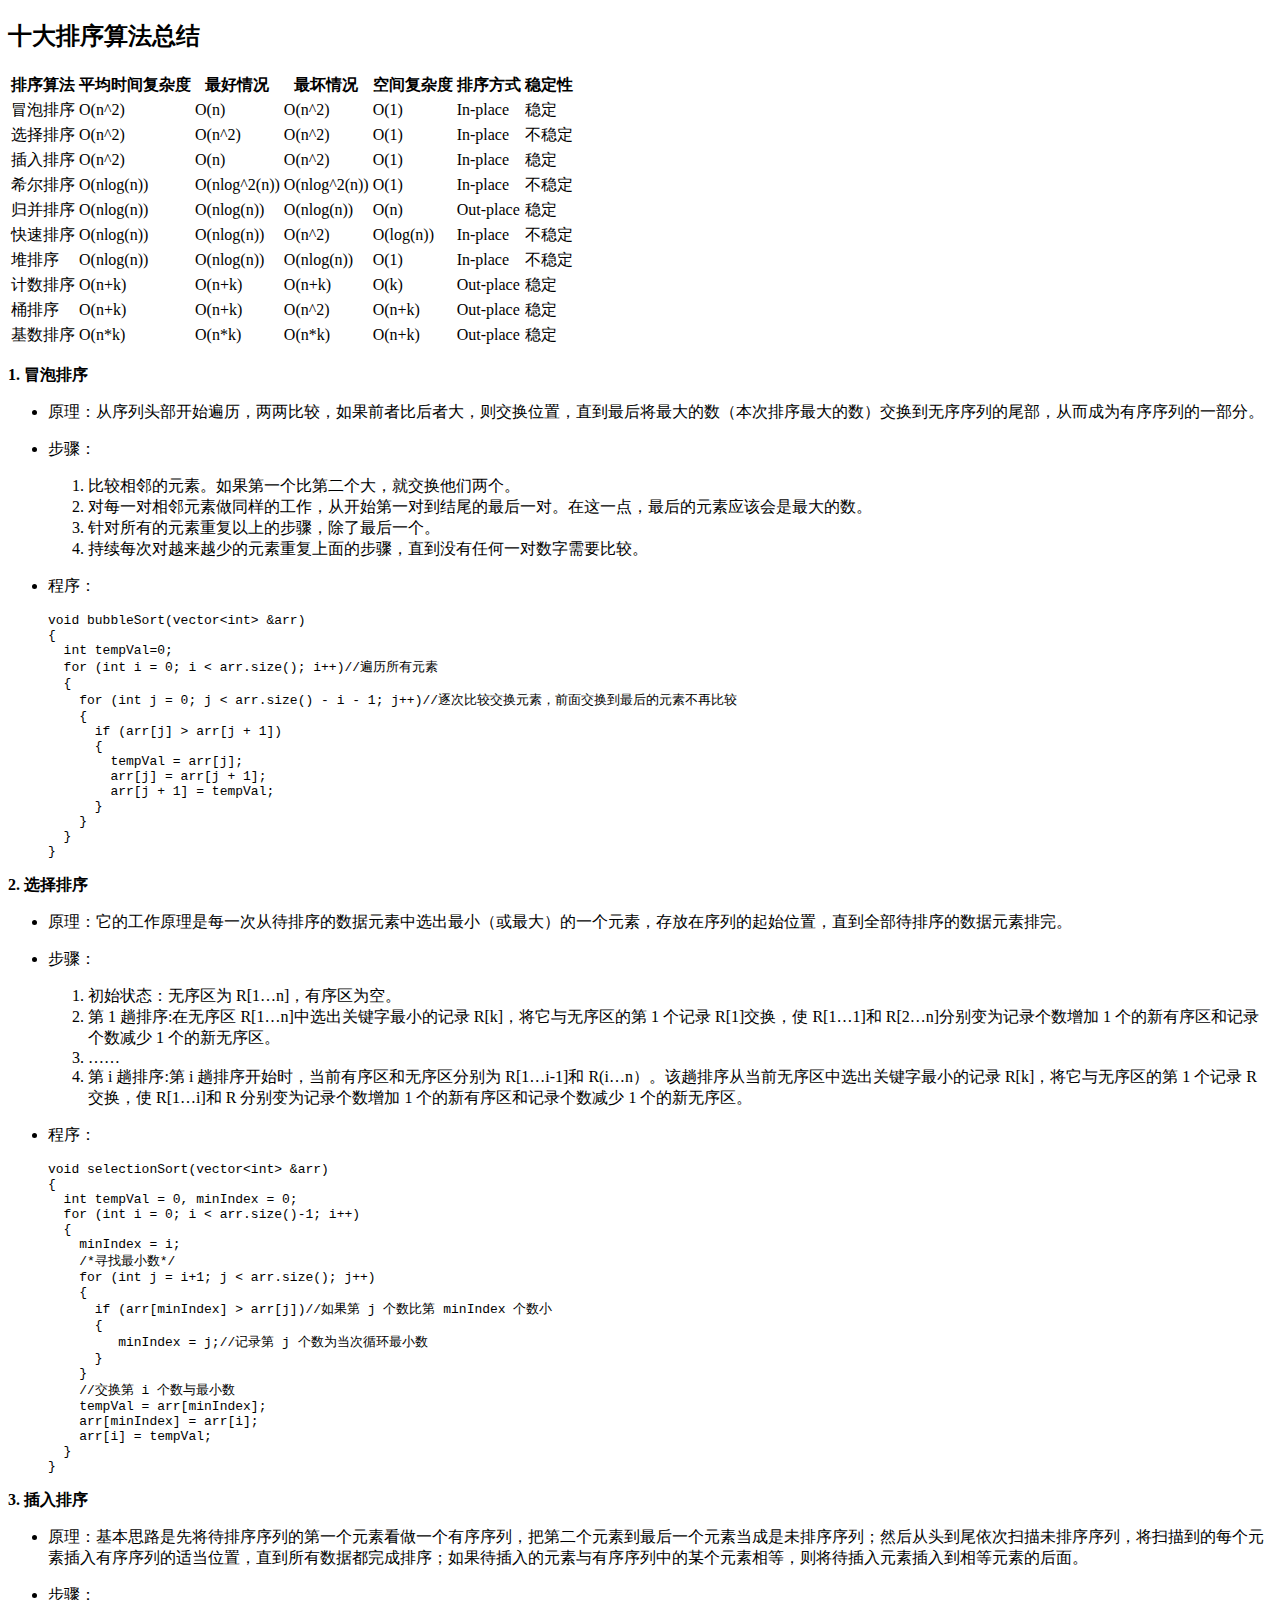
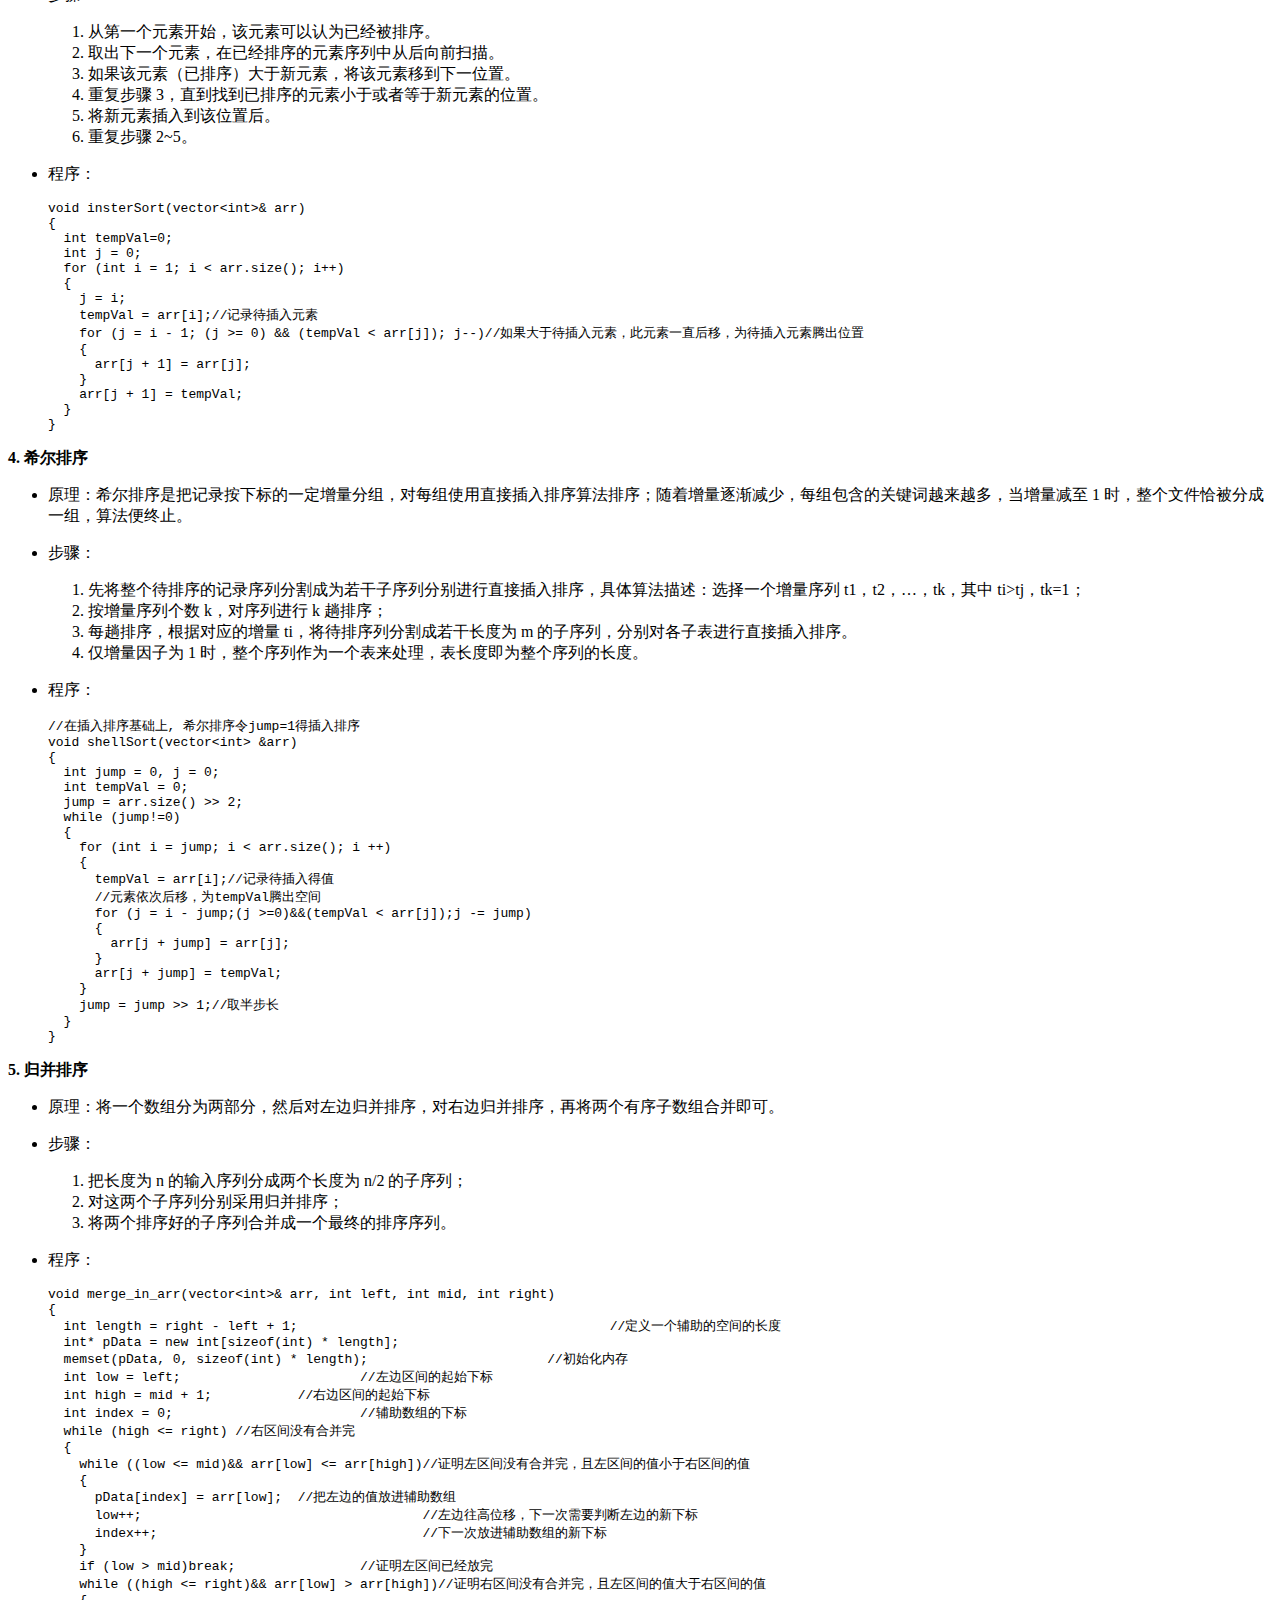
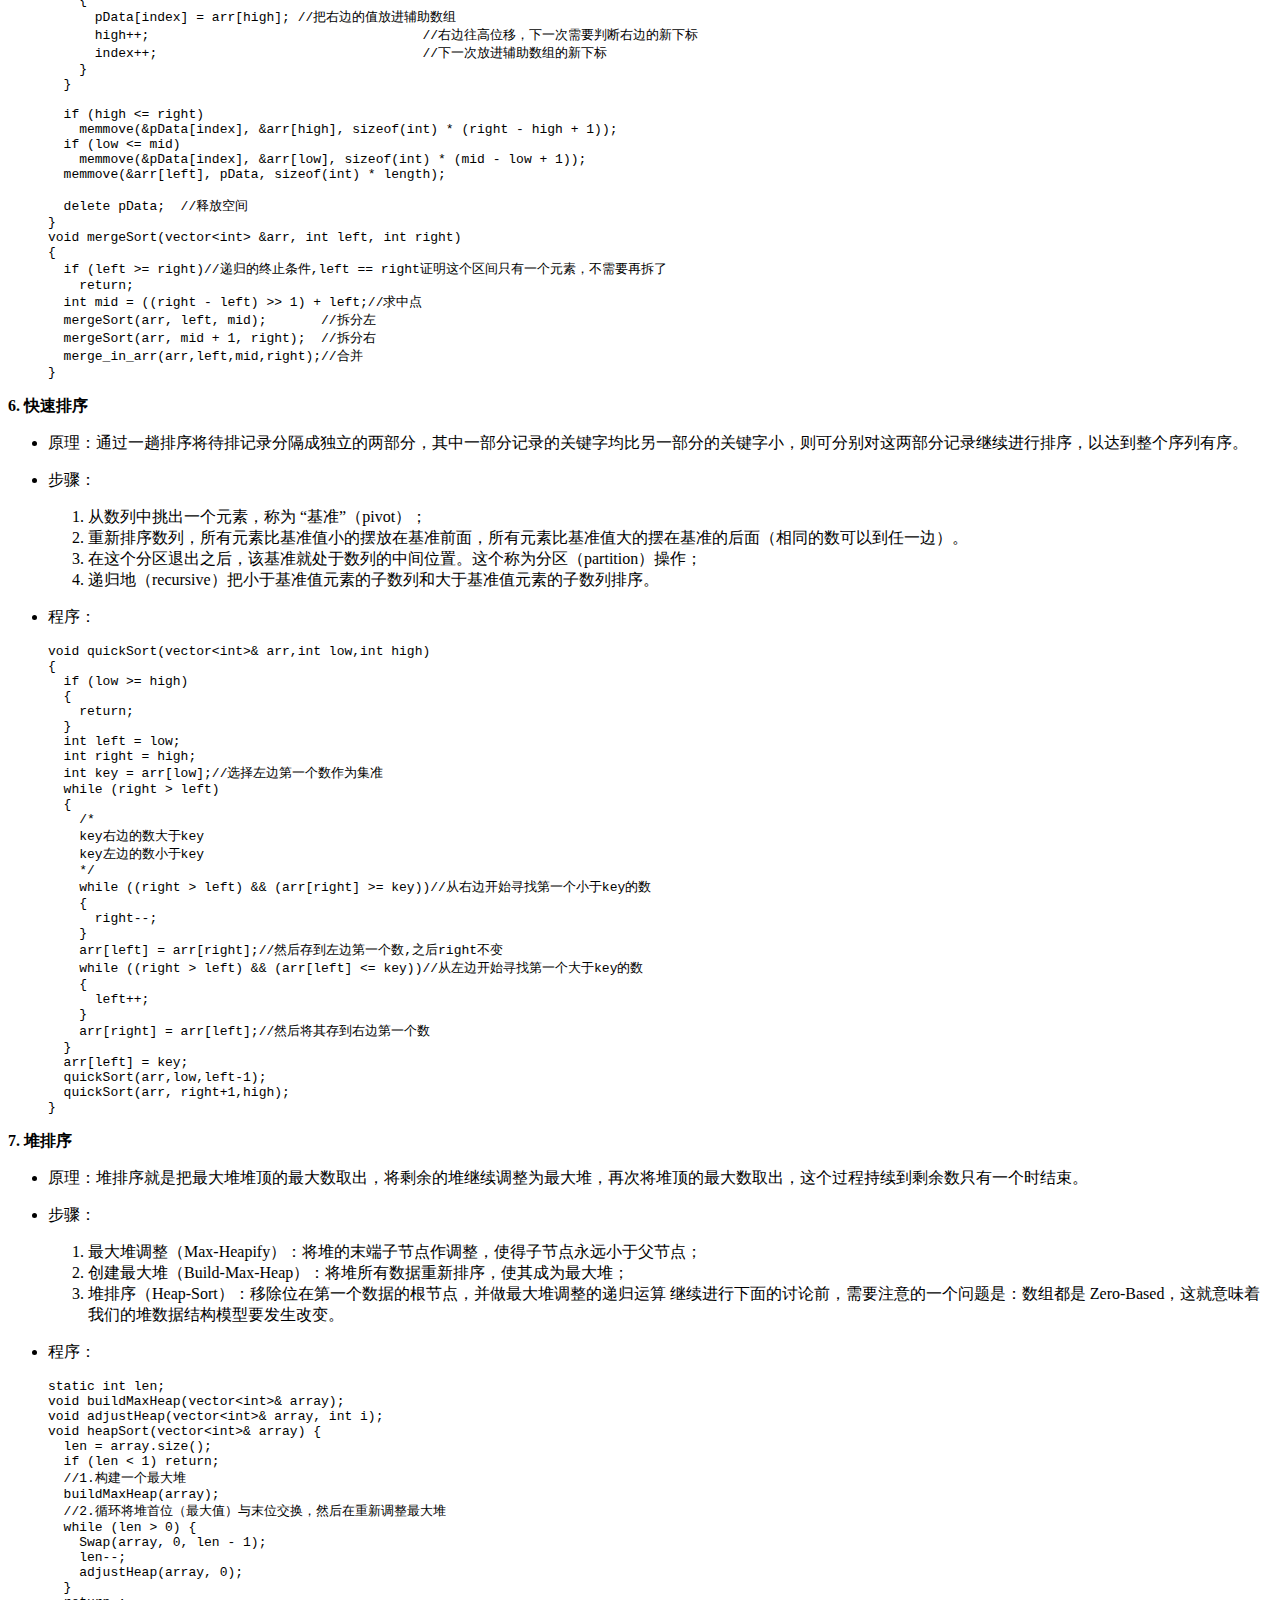
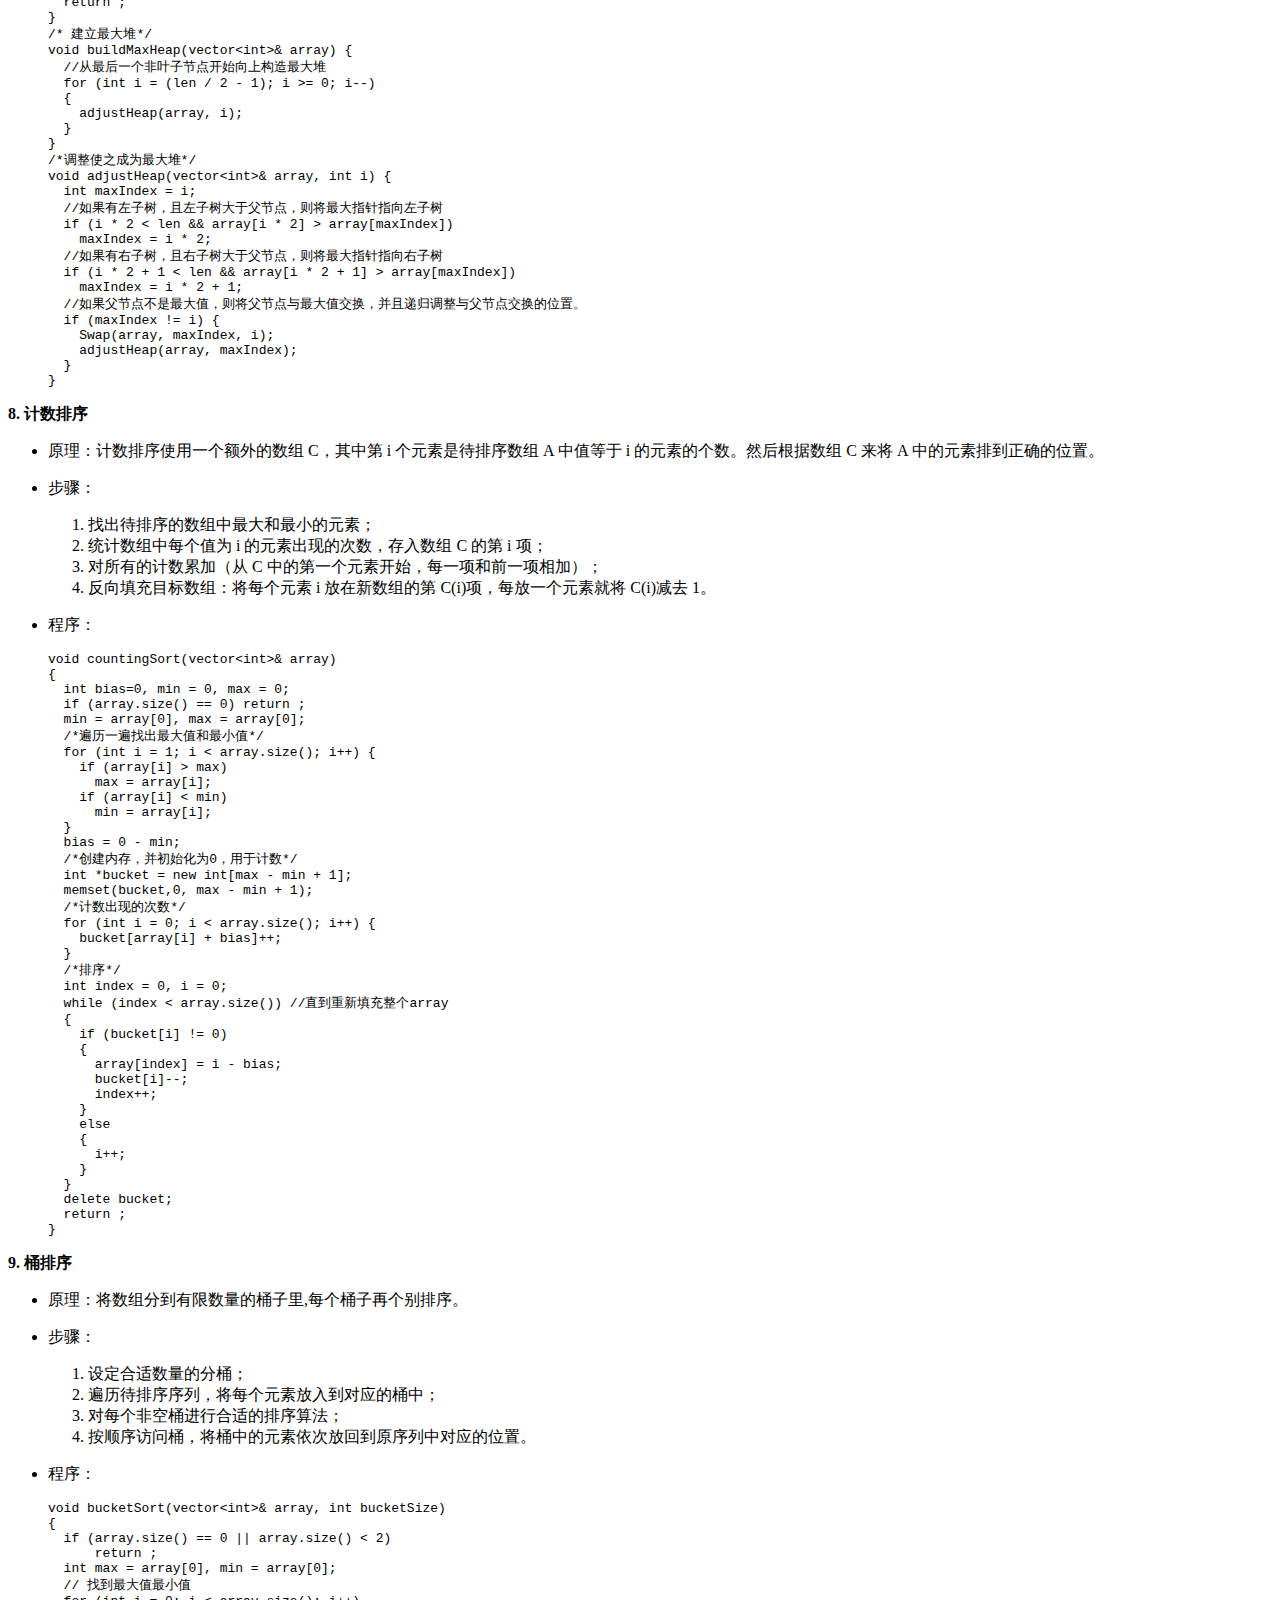
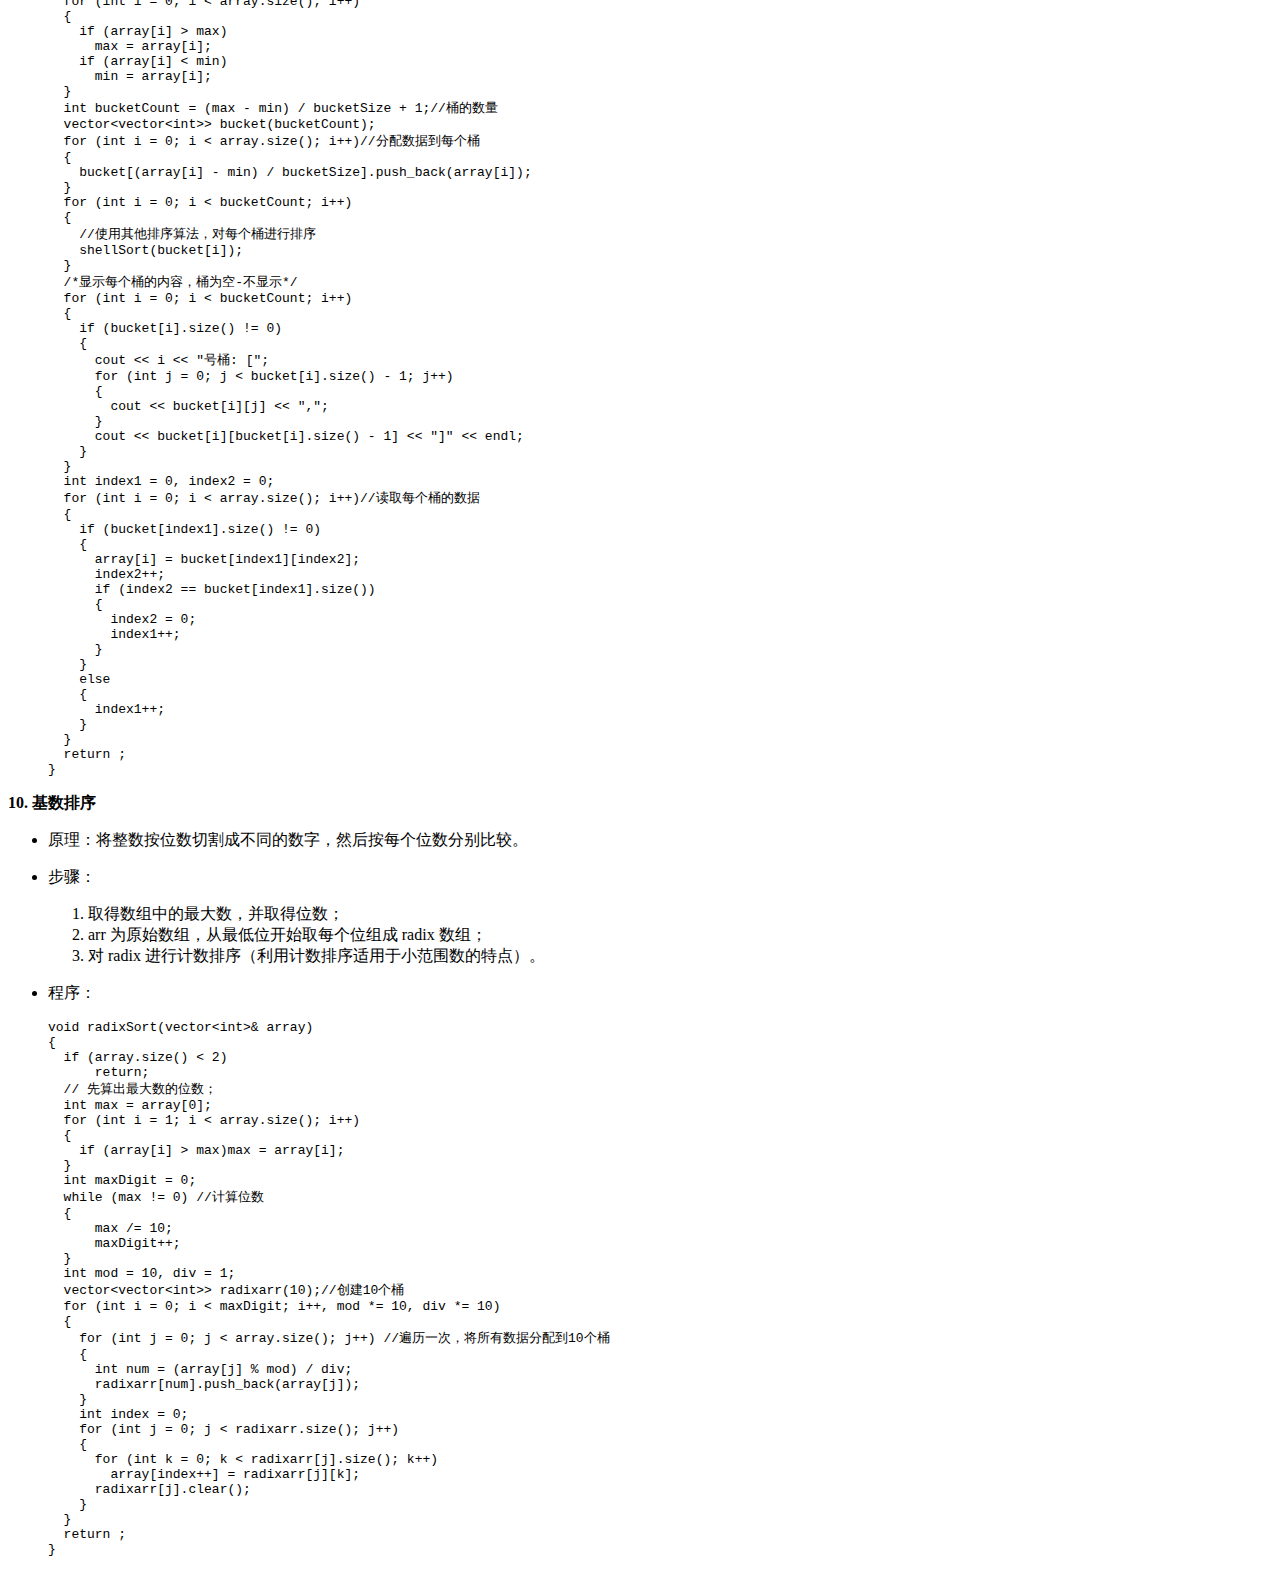
<file: sort_md.html>
﻿<!DOCTYPE html>
<html>
  <head>
    <meta charset="utf-8" />
    <meta name="viewport" content="width=device-width, initial-scale=1.0" />
    <title>seasky 十大排序算法</title>
    <link rel="stylesheet" href="https://stackedit.io/style.css" />
  </head>

  <body class="stackedit">
    <div class="stackedit__html">
      <h2><a id="_0"></a>十大排序算法总结</h2>

      <table>
        <thead>
          <tr>
            <th>排序算法</th>
            <th>平均时间复杂度</th>
            <th>最好情况</th>
            <th>最坏情况</th>
            <th>空间复杂度</th>
            <th>排序方式</th>
            <th>稳定性</th>
          </tr>
        </thead>
        <tbody>
          <tr>
            <td>冒泡排序</td>
            <td>O(n^2)</td>
            <td>O(n)</td>
            <td>O(n^2)</td>
            <td>O(1)</td>
            <td>In-place</td>
            <td>稳定</td>
          </tr>
          <tr>
            <td>选择排序</td>
            <td>O(n^2)</td>
            <td>O(n^2)</td>
            <td>O(n^2)</td>
            <td>O(1)</td>
            <td>In-place</td>
            <td>不稳定</td>
          </tr>
          <tr>
            <td>插入排序</td>
            <td>O(n^2)</td>
            <td>O(n)</td>
            <td>O(n^2)</td>
            <td>O(1)</td>
            <td>In-place</td>
            <td>稳定</td>
          </tr>
          <tr>
            <td>希尔排序</td>
            <td>O(nlog(n))</td>
            <td>O(nlog^2(n))</td>
            <td>O(nlog^2(n))</td>
            <td>O(1)</td>
            <td>In-place</td>
            <td>不稳定</td>
          </tr>
          <tr>
            <td>归并排序</td>
            <td>O(nlog(n))</td>
            <td>O(nlog(n))</td>
            <td>O(nlog(n))</td>
            <td>O(n)</td>
            <td>Out-place</td>
            <td>稳定</td>
          </tr>
          <tr>
            <td>快速排序</td>
            <td>O(nlog(n))</td>
            <td>O(nlog(n))</td>
            <td>O(n^2)</td>
            <td>O(log(n))</td>
            <td>In-place</td>
            <td>不稳定</td>
          </tr>
          <tr>
            <td>堆排序</td>
            <td>O(nlog(n))</td>
            <td>O(nlog(n))</td>
            <td>O(nlog(n))</td>
            <td>O(1)</td>
            <td>In-place</td>
            <td>不稳定</td>
          </tr>
          <tr>
            <td>计数排序</td>
            <td>O(n+k)</td>
            <td>O(n+k)</td>
            <td>O(n+k)</td>
            <td>O(k)</td>
            <td>Out-place</td>
            <td>稳定</td>
          </tr>
          <tr>
            <td>桶排序</td>
            <td>O(n+k)</td>
            <td>O(n+k)</td>
            <td>O(n^2)</td>
            <td>O(n+k)</td>
            <td>Out-place</td>
            <td>稳定</td>
          </tr>
          <tr>
            <td>基数排序</td>
            <td>O(n*k)</td>
            <td>O(n*k)</td>
            <td>O(n*k)</td>
            <td>O(n+k)</td>
            <td>Out-place</td>
            <td>稳定</td>
          </tr>
        </tbody>
      </table>
      <p><strong>1. 冒泡排序</strong></p>
      <ul>
        <li>
          <p>
            原理：从序列头部开始遍历，两两比较，如果前者比后者大，则交换位置，直到最后将最大的数（本次排序最大的数）交换到无序序列的尾部，从而成为有序序列的一部分。
          </p>
        </li>
        <li>
          <p>步骤：</p>
          <ol>
            <li>比较相邻的元素。如果第一个比第二个大，就交换他们两个。</li>
            <li>
              对每一对相邻元素做同样的工作，从开始第一对到结尾的最后一对。在这一点，最后的元素应该会是最大的数。
            </li>
            <li>针对所有的元素重复以上的步骤，除了最后一个。</li>
            <li>
              持续每次对越来越少的元素重复上面的步骤，直到没有任何一对数字需要比较。
            </li>
          </ol>
        </li>
        <li>
          <p>程序：</p>
          <pre><code>void bubbleSort(vector&lt;int&gt; &amp;arr)
{
  int tempVal=0;
  for (int i = 0; i &lt; arr.size(); i++)//遍历所有元素
  {
    for (int j = 0; j &lt; arr.size() - i - 1; j++)//逐次比较交换元素，前面交换到最后的元素不再比较
    {
      if (arr[j] &gt; arr[j + 1])
      {
        tempVal = arr[j];
        arr[j] = arr[j + 1];
        arr[j + 1] = tempVal;
      }
    }
  }
}
</code></pre>
        </li>
      </ul>
      <p><strong>2. 选择排序</strong></p>
      <ul>
        <li>
          <p>
            原理：它的工作原理是每一次从待排序的数据元素中选出最小（或最大）的一个元素，存放在序列的起始位置，直到全部待排序的数据元素排完。
          </p>
        </li>
        <li>
          <p>步骤：</p>
          <ol>
            <li>初始状态：无序区为 R[1…n]，有序区为空。</li>
            <li>
              第 1 趟排序:在无序区 R[1…n]中选出关键字最小的记录
              R[k]，将它与无序区的第 1 个记录 R[1]交换，使 R[1…1]和
              R[2…n]分别变为记录个数增加 1 个的新有序区和记录个数减少 1
              个的新无序区。
            </li>
            <li>……</li>
            <li>
              第 i 趟排序:第 i 趟排序开始时，当前有序区和无序区分别为 R[1…i-1]和
              R(i…n）。该趟排序从当前无序区中选出关键字最小的记录
              R[k]，将它与无序区的第 1 个记录 R 交换，使 R[1…i]和 R
              分别变为记录个数增加 1 个的新有序区和记录个数减少 1 个的新无序区。
            </li>
          </ol>
        </li>
        <li>
          <p>程序：</p>
          <pre><code>void selectionSort(vector&lt;int&gt; &amp;arr)
{
  int tempVal = 0, minIndex = 0;
  for (int i = 0; i &lt; arr.size()-1; i++)
  {
    minIndex = i;
    /*寻找最小数*/
    for (int j = i+1; j &lt; arr.size(); j++)
    {
      if (arr[minIndex] &gt; arr[j])//如果第 j 个数比第 minIndex 个数小
      {
         minIndex = j;//记录第 j 个数为当次循环最小数
      }
    }
    //交换第 i 个数与最小数
    tempVal = arr[minIndex];
    arr[minIndex] = arr[i];
    arr[i] = tempVal;
  }
}
</code></pre>
        </li>
      </ul>
      <p><strong>3. 插入排序</strong></p>
      <ul>
        <li>
          <p>
            原理：基本思路是先将待排序序列的第一个元素看做一个有序序列，把第二个元素到最后一个元素当成是未排序序列；然后从头到尾依次扫描未排序序列，将扫描到的每个元素插入有序序列的适当位置，直到所有数据都完成排序；如果待插入的元素与有序序列中的某个元素相等，则将待插入元素插入到相等元素的后面。
          </p>
        </li>
        <li>
          <p>步骤：</p>
          <ol>
            <li>从第一个元素开始，该元素可以认为已经被排序。</li>
            <li>取出下一个元素，在已经排序的元素序列中从后向前扫描。</li>
            <li>如果该元素（已排序）大于新元素，将该元素移到下一位置。</li>
            <li>重复步骤 3，直到找到已排序的元素小于或者等于新元素的位置。</li>
            <li>将新元素插入到该位置后。</li>
            <li>重复步骤 2~5。</li>
          </ol>
        </li>
        <li>
          <p>程序：</p>
          <pre><code>void insterSort(vector&lt;int&gt;&amp; arr)
{
  int tempVal=0;
  int j = 0;
  for (int i = 1; i &lt; arr.size(); i++)
  {
    j = i;
    tempVal = arr[i];//记录待插入元素
    for (j = i - 1; (j &gt;= 0) &amp;&amp; (tempVal &lt; arr[j]); j--)//如果大于待插入元素，此元素一直后移，为待插入元素腾出位置
    {
      arr[j + 1] = arr[j];
    }
    arr[j + 1] = tempVal;
  }
}
</code></pre>
        </li>
      </ul>
      <p><strong>4. 希尔排序</strong></p>
      <ul>
        <li>
          <p>
            原理：希尔排序是把记录按下标的一定增量分组，对每组使用直接插入排序算法排序；随着增量逐渐减少，每组包含的关键词越来越多，当增量减至
            1 时，整个文件恰被分成一组，算法便终止。
          </p>
        </li>
        <li>
          <p>步骤：</p>
          <ol>
            <li>
              先将整个待排序的记录序列分割成为若干子序列分别进行直接插入排序，具体算法描述：选择一个增量序列
              t1，t2，…，tk，其中 ti&gt;tj，tk=1；
            </li>
            <li>按增量序列个数 k，对序列进行 k 趟排序；</li>
            <li>
              每趟排序，根据对应的增量 ti，将待排序列分割成若干长度为 m
              的子序列，分别对各子表进行直接插入排序。
            </li>
            <li>
              仅增量因子为 1
              时，整个序列作为一个表来处理，表长度即为整个序列的长度。
            </li>
          </ol>
        </li>
        <li>
          <p>程序：</p>
          <pre><code>//在插入排序基础上, 希尔排序令jump=1得插入排序
void shellSort(vector&lt;int&gt; &amp;arr)
{
  int jump = 0, j = 0;
  int tempVal = 0;
  jump = arr.size() &gt;&gt; 2;
  while (jump!=0)
  {
    for (int i = jump; i &lt; arr.size(); i ++)
    {
      tempVal = arr[i];//记录待插入得值
      //元素依次后移，为tempVal腾出空间
      for (j = i - jump;(j &gt;=0)&amp;&amp;(tempVal &lt; arr[j]);j -= jump)
      {
        arr[j + jump] = arr[j];
      }
      arr[j + jump] = tempVal;
    }
    jump = jump &gt;&gt; 1;//取半步长
  }
}
</code></pre>
        </li>
      </ul>
      <p><strong>5. 归并排序</strong></p>
      <ul>
        <li>
          <p>
            原理：将一个数组分为两部分，然后对左边归并排序，对右边归并排序，再将两个有序子数组合并即可。
          </p>
        </li>
        <li>
          <p>步骤：</p>
          <ol>
            <li>把长度为 n 的输入序列分成两个长度为 n/2 的子序列；</li>
            <li>对这两个子序列分别采用归并排序；</li>
            <li>将两个排序好的子序列合并成一个最终的排序序列。</li>
          </ol>
        </li>
        <li>
          <p>程序：</p>
          <pre><code>void merge_in_arr(vector&lt;int&gt;&amp; arr, int left, int mid, int right)
{
  int length = right - left + 1;					//定义一个辅助的空间的长度
  int* pData = new int[sizeof(int) * length];
  memset(pData, 0, sizeof(int) * length);			//初始化内存
  int low = left;			//左边区间的起始下标
  int high = mid + 1;		//右边区间的起始下标
  int index = 0;			//辅助数组的下标
  while (high &lt;= right)	//右区间没有合并完
  {
    while ((low &lt;= mid)&amp;&amp; arr[low] &lt;= arr[high])//证明左区间没有合并完，且左区间的值小于右区间的值
    {
      pData[index] = arr[low];	//把左边的值放进辅助数组
      low++;					//左边往高位移，下一次需要判断左边的新下标
      index++;					//下一次放进辅助数组的新下标
    }
    if (low &gt; mid)break;		//证明左区间已经放完
    while ((high &lt;= right)&amp;&amp; arr[low] &gt; arr[high])//证明右区间没有合并完，且左区间的值大于右区间的值
    {
      pData[index] = arr[high]; //把右边的值放进辅助数组
      high++;					//右边往高位移，下一次需要判断右边的新下标
      index++;					//下一次放进辅助数组的新下标
    }
  }
  
  if (high &lt;= right)
    memmove(&amp;pData[index], &amp;arr[high], sizeof(int) * (right - high + 1));
  if (low &lt;= mid)
    memmove(&amp;pData[index], &amp;arr[low], sizeof(int) * (mid - low + 1));
  memmove(&amp;arr[left], pData, sizeof(int) * length);
  
  delete pData;  //释放空间
}
void mergeSort(vector&lt;int&gt; &amp;arr, int left, int right)
{
  if (left &gt;= right)//递归的终止条件,left == right证明这个区间只有一个元素，不需要再拆了
    return;
  int mid = ((right - left) &gt;&gt; 1) + left;//求中点
  mergeSort(arr, left, mid);	   //拆分左
  mergeSort(arr, mid + 1, right);  //拆分右
  merge_in_arr(arr,left,mid,right);//合并
}
</code></pre>
        </li>
      </ul>
      <p><strong>6. 快速排序</strong></p>
      <ul>
        <li>
          <p>
            原理：通过一趟排序将待排记录分隔成独立的两部分，其中一部分记录的关键字均比另一部分的关键字小，则可分别对这两部分记录继续进行排序，以达到整个序列有序。
          </p>
        </li>
        <li>
          <p>步骤：</p>
          <ol>
            <li>从数列中挑出一个元素，称为 “基准”（pivot）；</li>
            <li>
              重新排序数列，所有元素比基准值小的摆放在基准前面，所有元素比基准值大的摆在基准的后面（相同的数可以到任一边）。
            </li>
            <li>
              在这个分区退出之后，该基准就处于数列的中间位置。这个称为分区（partition）操作；
            </li>
            <li>
              递归地（recursive）把小于基准值元素的子数列和大于基准值元素的子数列排序。
            </li>
          </ol>
        </li>
        <li>
          <p>程序：</p>
          <pre><code>void quickSort(vector&lt;int&gt;&amp; arr,int low,int high)
{
  if (low &gt;= high)
  {
    return;
  }
  int left = low;
  int right = high;
  int key = arr[low];//选择左边第一个数作为集准
  while (right &gt; left)
  {
    /*
    key右边的数大于key
    key左边的数小于key
    */
    while ((right &gt; left) &amp;&amp; (arr[right] &gt;= key))//从右边开始寻找第一个小于key的数
    {
      right--;
    }
    arr[left] = arr[right];//然后存到左边第一个数,之后right不变
    while ((right &gt; left) &amp;&amp; (arr[left] &lt;= key))//从左边开始寻找第一个大于key的数
    {
      left++;
    }
    arr[right] = arr[left];//然后将其存到右边第一个数
  }
  arr[left] = key;
  quickSort(arr,low,left-1);
  quickSort(arr, right+1,high);
}
</code></pre>
        </li>
      </ul>
      <p><strong>7. 堆排序</strong></p>
      <ul>
        <li>
          <p>
            原理：堆排序就是把最大堆堆顶的最大数取出，将剩余的堆继续调整为最大堆，再次将堆顶的最大数取出，这个过程持续到剩余数只有一个时结束。
          </p>
        </li>
        <li>
          <p>步骤：</p>
          <ol>
            <li>
              最大堆调整（Max-Heapify）：将堆的末端子节点作调整，使得子节点永远小于父节点；
            </li>
            <li>
              创建最大堆（Build-Max-Heap）：将堆所有数据重新排序，使其成为最大堆；
            </li>
            <li>
              堆排序（Heap-Sort）：移除位在第一个数据的根节点，并做最大堆调整的递归运算
              继续进行下面的讨论前，需要注意的一个问题是：数组都是
              Zero-Based，这就意味着我们的堆数据结构模型要发生改变。
            </li>
          </ol>
        </li>
        <li>
          <p>程序：</p>
          <pre><code>static int len;
void buildMaxHeap(vector&lt;int&gt;&amp; array);
void adjustHeap(vector&lt;int&gt;&amp; array, int i);
void heapSort(vector&lt;int&gt;&amp; array) {
  len = array.size();
  if (len &lt; 1) return;
  //1.构建一个最大堆
  buildMaxHeap(array);
  //2.循环将堆首位（最大值）与末位交换，然后在重新调整最大堆
  while (len &gt; 0) {
    Swap(array, 0, len - 1);
    len--;
    adjustHeap(array, 0);
  }
  return ;
}
/* 建立最大堆*/
void buildMaxHeap(vector&lt;int&gt;&amp; array) {
  //从最后一个非叶子节点开始向上构造最大堆
  for (int i = (len / 2 - 1); i &gt;= 0; i--)
  {
    adjustHeap(array, i);
  }
}
/*调整使之成为最大堆*/
void adjustHeap(vector&lt;int&gt;&amp; array, int i) {
  int maxIndex = i;
  //如果有左子树，且左子树大于父节点，则将最大指针指向左子树
  if (i * 2 &lt; len &amp;&amp; array[i * 2] &gt; array[maxIndex])
    maxIndex = i * 2;
  //如果有右子树，且右子树大于父节点，则将最大指针指向右子树
  if (i * 2 + 1 &lt; len &amp;&amp; array[i * 2 + 1] &gt; array[maxIndex])
    maxIndex = i * 2 + 1;
  //如果父节点不是最大值，则将父节点与最大值交换，并且递归调整与父节点交换的位置。
  if (maxIndex != i) {
    Swap(array, maxIndex, i);
    adjustHeap(array, maxIndex);
  }
}
</code></pre>
        </li>
      </ul>
      <p><strong>8. 计数排序</strong></p>
      <ul>
        <li>
          <p>
            原理：计数排序使用一个额外的数组 C，其中第 i 个元素是待排序数组 A
            中值等于 i 的元素的个数。然后根据数组 C 来将 A
            中的元素排到正确的位置。
          </p>
        </li>
        <li>
          <p>步骤：</p>
          <ol>
            <li>找出待排序的数组中最大和最小的元素；</li>
            <li>
              统计数组中每个值为 i 的元素出现的次数，存入数组 C 的第 i 项；
            </li>
            <li>
              对所有的计数累加（从 C 中的第一个元素开始，每一项和前一项相加）；
            </li>
            <li>
              反向填充目标数组：将每个元素 i 放在新数组的第
              C(i)项，每放一个元素就将 C(i)减去 1。
            </li>
          </ol>
        </li>
        <li>
          <p>程序：</p>
          <pre><code>void countingSort(vector&lt;int&gt;&amp; array)
{
  int bias=0, min = 0, max = 0;
  if (array.size() == 0) return ;
  min = array[0], max = array[0];
  /*遍历一遍找出最大值和最小值*/
  for (int i = 1; i &lt; array.size(); i++) {
    if (array[i] &gt; max)
      max = array[i];
    if (array[i] &lt; min)
      min = array[i];
  }
  bias = 0 - min;
  /*创建内存，并初始化为0，用于计数*/
  int *bucket = new int[max - min + 1];
  memset(bucket,0, max - min + 1);
  /*计数出现的次数*/
  for (int i = 0; i &lt; array.size(); i++) {
    bucket[array[i] + bias]++;
  }
  /*排序*/
  int index = 0, i = 0;
  while (index &lt; array.size()) //直到重新填充整个array
  {
    if (bucket[i] != 0)
    {
      array[index] = i - bias;
      bucket[i]--;
      index++;
    }
    else
    {
      i++;
    }
  }
  delete bucket;
  return ;
}
</code></pre>
        </li>
      </ul>
      <p><strong>9. 桶排序</strong></p>
      <ul>
        <li>
          <p>原理：将数组分到有限数量的桶子里,每个桶子再个别排序。</p>
        </li>
        <li>
          <p>步骤：</p>
          <ol>
            <li>设定合适数量的分桶；</li>
            <li>遍历待排序序列，将每个元素放入到对应的桶中；</li>
            <li>对每个非空桶进行合适的排序算法；</li>
            <li>按顺序访问桶，将桶中的元素依次放回到原序列中对应的位置。</li>
          </ol>
        </li>
        <li>
          <p>程序：</p>
          <pre><code>void bucketSort(vector&lt;int&gt;&amp; array, int bucketSize)
{
  if (array.size() == 0 || array.size() &lt; 2)
      return ;
  int max = array[0], min = array[0];
  // 找到最大值最小值
  for (int i = 0; i &lt; array.size(); i++)
  {
    if (array[i] &gt; max)
      max = array[i];
    if (array[i] &lt; min)
      min = array[i];
  }
  int bucketCount = (max - min) / bucketSize + 1;//桶的数量
  vector&lt;vector&lt;int&gt;&gt; bucket(bucketCount);
  for (int i = 0; i &lt; array.size(); i++)//分配数据到每个桶
  {
    bucket[(array[i] - min) / bucketSize].push_back(array[i]);
  }
  for (int i = 0; i &lt; bucketCount; i++)
  {
    //使用其他排序算法，对每个桶进行排序
    shellSort(bucket[i]);
  }
  /*显示每个桶的内容，桶为空-不显示*/
  for (int i = 0; i &lt; bucketCount; i++)
  {
    if (bucket[i].size() != 0)
    {
      cout &lt;&lt; i &lt;&lt; "号桶: [";
      for (int j = 0; j &lt; bucket[i].size() - 1; j++)
      {
        cout &lt;&lt; bucket[i][j] &lt;&lt; ",";
      }
      cout &lt;&lt; bucket[i][bucket[i].size() - 1] &lt;&lt; "]" &lt;&lt; endl;
    }
  }
  int index1 = 0, index2 = 0;
  for (int i = 0; i &lt; array.size(); i++)//读取每个桶的数据
  {
    if (bucket[index1].size() != 0)
    {
      array[i] = bucket[index1][index2];
      index2++;
      if (index2 == bucket[index1].size())
      {
        index2 = 0;
        index1++;
      }
    }
    else
    {
      index1++;
    }
  }
  return ;
}
</code></pre>
        </li>
      </ul>
      <p><strong>10. 基数排序</strong></p>
      <ul>
        <li>
          <p>原理：将整数按位数切割成不同的数字，然后按每个位数分别比较。</p>
        </li>
        <li>
          <p>步骤：</p>
          <ol>
            <li>取得数组中的最大数，并取得位数；</li>
            <li>arr 为原始数组，从最低位开始取每个位组成 radix 数组；</li>
            <li>对 radix 进行计数排序（利用计数排序适用于小范围数的特点）。</li>
          </ol>
        </li>
        <li>
          <p>程序：</p>
          <pre><code>void radixSort(vector&lt;int&gt;&amp; array)
{
  if (array.size() &lt; 2)
      return;
  // 先算出最大数的位数；
  int max = array[0];
  for (int i = 1; i &lt; array.size(); i++)
  {
    if (array[i] &gt; max)max = array[i];
  }
  int maxDigit = 0;
  while (max != 0) //计算位数
  {
      max /= 10;
      maxDigit++;
  }
  int mod = 10, div = 1;
  vector&lt;vector&lt;int&gt;&gt; radixarr(10);//创建10个桶
  for (int i = 0; i &lt; maxDigit; i++, mod *= 10, div *= 10)
  {
    for (int j = 0; j &lt; array.size(); j++) //遍历一次，将所有数据分配到10个桶
    {
      int num = (array[j] % mod) / div;
      radixarr[num].push_back(array[j]);
    }
    int index = 0;
    for (int j = 0; j &lt; radixarr.size(); j++)
    {
      for (int k = 0; k &lt; radixarr[j].size(); k++)
        array[index++] = radixarr[j][k];
      radixarr[j].clear();
    }
  }
  return ;
}
</code></pre>
        </li>
      </ul>
    </div>
  </body>
</html>
</file>
